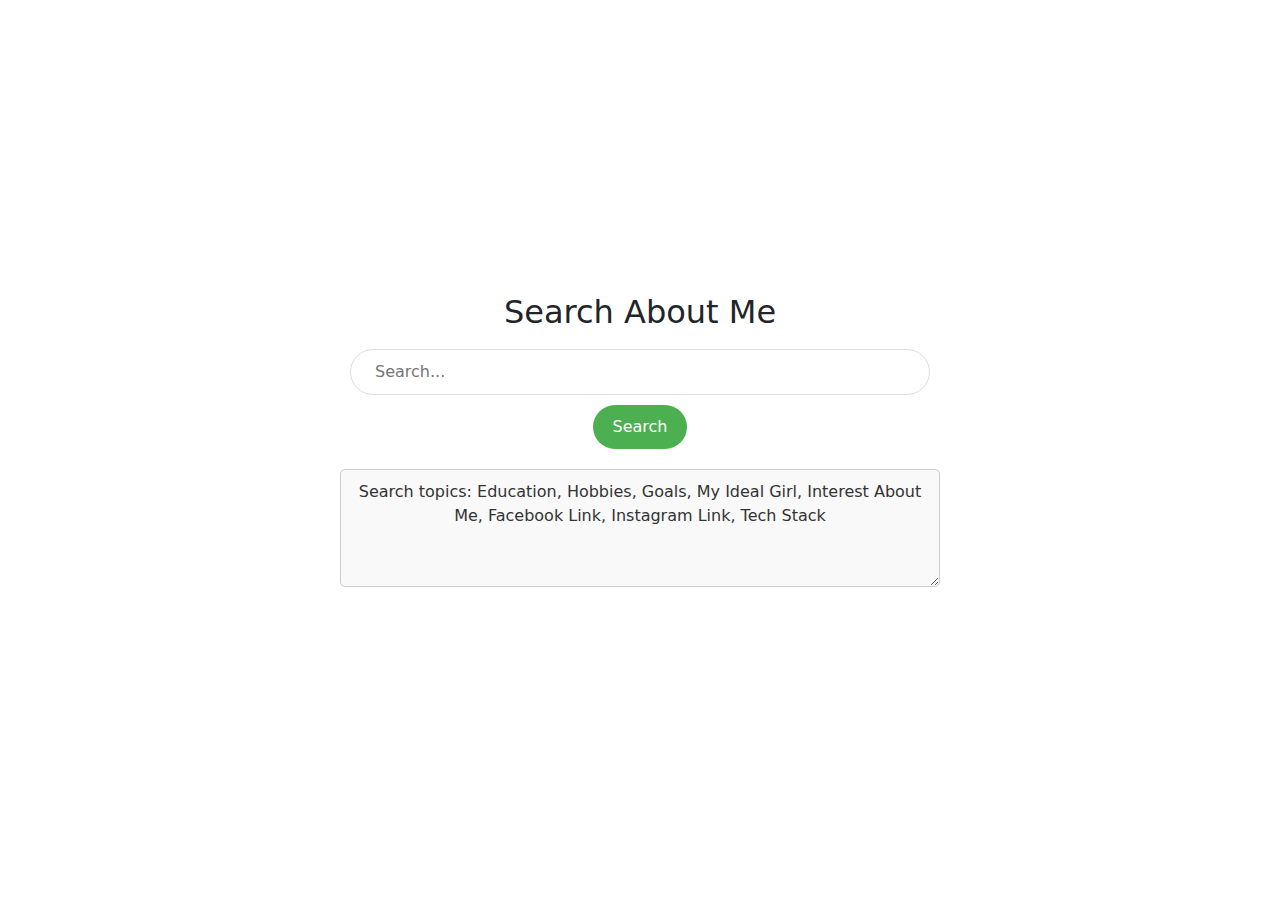
<file: Index.html>
<!DOCTYPE html>
<html lang="en">
<head>
    <meta charset="UTF-8">
    <meta name="viewport" content="width=device-width, initial-scale=1.0">
    <link href='style.css' rel="stylesheet">
    <title>Document</title>
    <!-- Bootstrap CSS for Modal -->
    <link href="https://cdn.jsdelivr.net/npm/bootstrap@5.3.3/dist/css/bootstrap.min.css" rel="stylesheet" integrity="sha384-QWTKZyjpPEjISv5WaRU9OFeRpok6YctnYmDr5pNlyT2bRjXh0JMhjY6hW+ALEwIH" crossorigin="anonymous">
</head>
<body>
    <div class="Header">
        <h2>Search About Me</h2>
        <input type="text" class="search-input" placeholder="Search..." id="searchQuery">
        <button type="button" class="search-button" onclick="searchAboutMe()">Search</button>
    </div>
    <!-- Modal Structure -->
    <div class="modal fade" id="searchResultsModal" tabindex="-1" aria-labelledby="searchResultsModalLabel" aria-hidden="true">
        <div class="modal-dialog modal-dialog-scrollable">
            <div class="modal-content">
                <div class="modal-header">
                    <h5 class="modal-title" id="searchResultsModalLabel">Search Results</h5>
                    <button type="button" class="btn-close" data-bs-dismiss="modal" aria-label="Close"></button>
                </div>
                <div class="modal-body" id="searchResults">
                    <!-- Search results will be injected here -->
                </div>
            </div>
        </div>
    </div>

    <script src="search.js"></script>
    <!-- Bootstrap Bundle with Popper for Modal functionality -->
    <script src="https://cdn.jsdelivr.net/npm/bootstrap@5.3.3/dist/js/bootstrap.min.js" integrity="sha384-0pUGZvbkm6XF6gxjEnlmuGrJXVbNuzT9qBBavbLwCsOGabYfZo0T0to5eqruptLy" crossorigin="anonymous"></script>
</body>
</html>
</file>
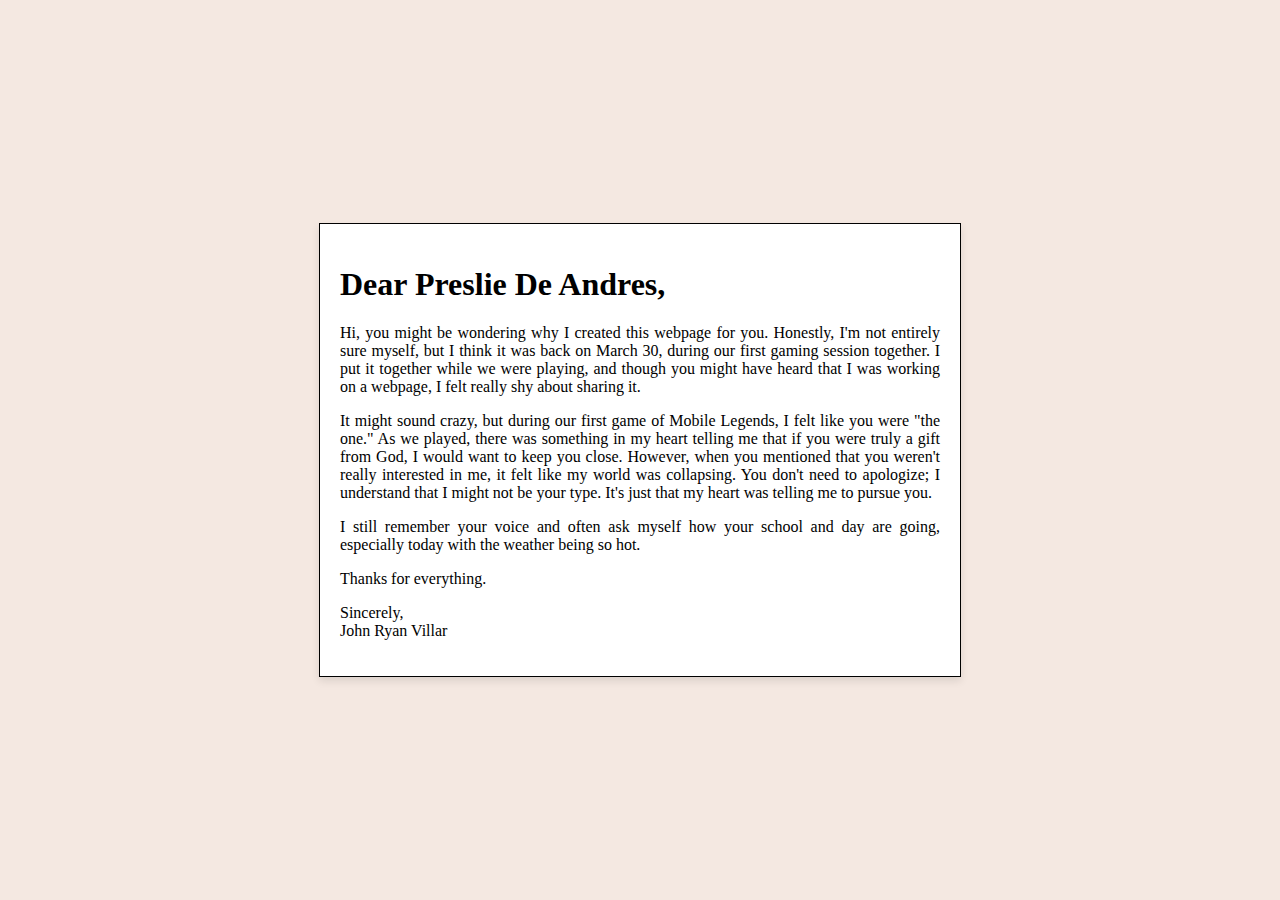
<file: WelcomeProject/Preslie.html>
<!DOCTYPE html>
<html lang="en">
<head>
    <meta charset="UTF-8">
    <title>Letter</title>
    <link rel="stylesheet" type="text/css" href="Preslie.css">
</head>
<body>
    <div class="letter">
        <h1>Dear Preslie De Andres,</h1>
        <p>
            Hi, you might be wondering why I created this webpage for you. Honestly, I'm not entirely sure myself, but I think it was back on March 30, during our first gaming session together. I put it together while we were playing, and though you might have heard that I was working on a webpage, I felt really shy about sharing it.
        </p>
        <p>
            It might sound crazy, but during our first game of Mobile Legends, I felt like you were "the one." As we played, there was something in my heart telling me that if you were truly a gift from God, I would want to keep you close. However, when you mentioned that you weren't really interested in me, it felt like my world was collapsing. You don't need to apologize; I understand that I might not be your type. It's just that my heart was telling me to pursue you.
        </p>
        <p>
            I still remember your voice and often ask myself how your school and day are going, especially today with the weather being so hot.
        </p>
        <p>
            Thanks for everything.
        </p>
        <p>
            Sincerely,<br>
            John Ryan Villar
        </p>
    </div>
</body>
</html>
</file>
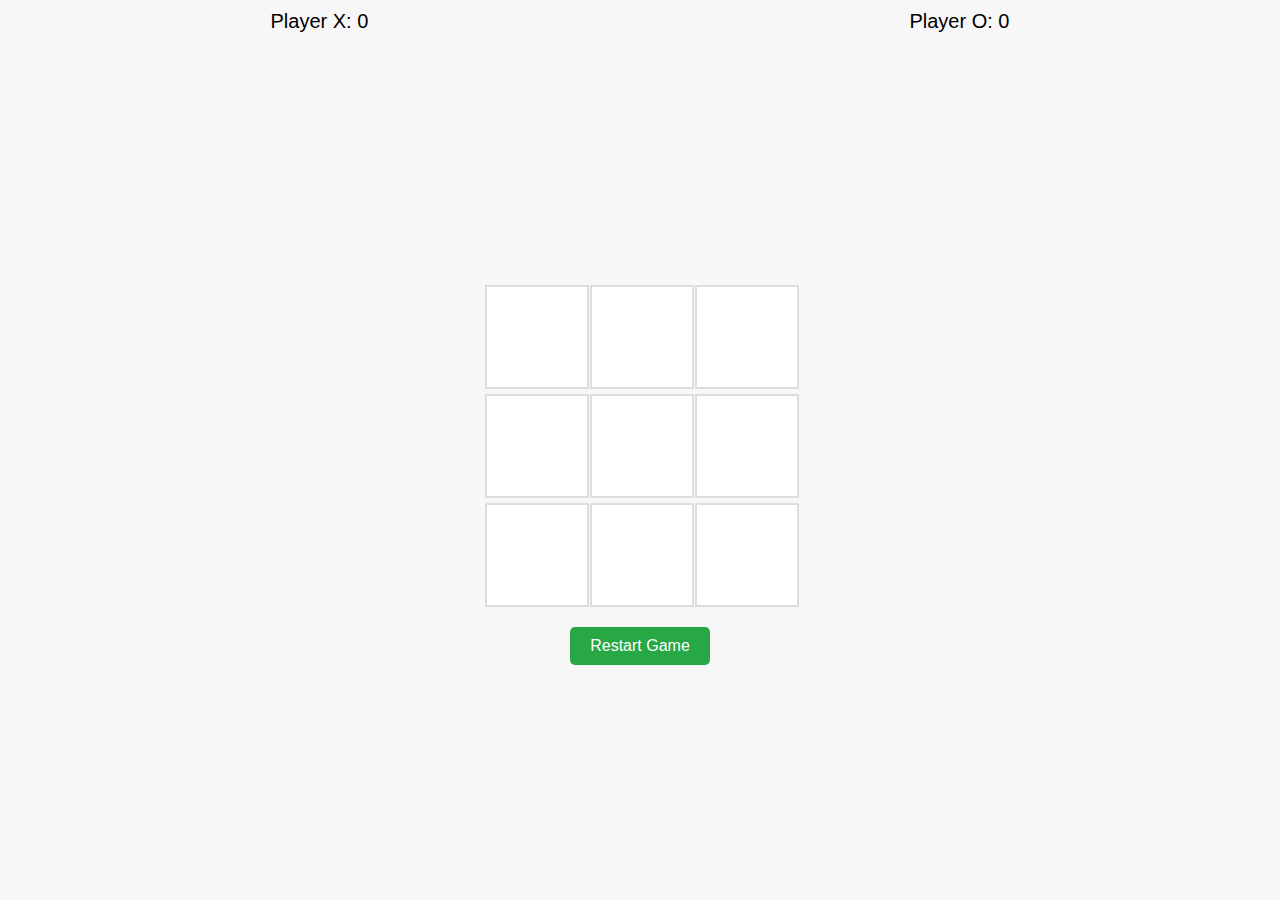
<file: WelcomeProject/TikTactoe.html>
<!DOCTYPE html>
<html lang="en">
<head>
<meta charset="UTF-8">
<meta name="viewport" content="width=device-width, initial-scale=1.0">
<title>Tic Tac Toe Game</title>
<link rel="stylesheet" href="TickTacToe.css">
</head>
<body>
<div id="game">
    <div id="board">
        <div class="cell" data-cell-index="0"></div>
        <div class="cell" data-cell-index="1"></div>
        <div class="cell" data-cell-index="2"></div>
        <div class="cell" data-cell-index="3"></div>
        <div class="cell" data-cell-index="4"></div>
        <div class="cell" data-cell-index="5"></div>
        <div class="cell" data-cell-index="6"></div>
        <div class="cell" data-cell-index="7"></div>
        <div class="cell" data-cell-index="8"></div>
    </div>
    <button id="restartButton">Restart Game</button>
</div>
<!-- The Modal -->
<div id="myModal" class="modal">
    <!-- Modal content -->
    <div class="modal-content">
      <span class="close">×</span>
      <p id="winnerText"></p>
    </div>
  </div>
<div id="scoreboard">
    <div>Player X: <span id="scoreX">0</span>
</div>
    <div>Player O: <span id="scoreO">0</span>
</div>
</div>
<script src="TickTacToe.js"></script>
</body>
</html>
</file>
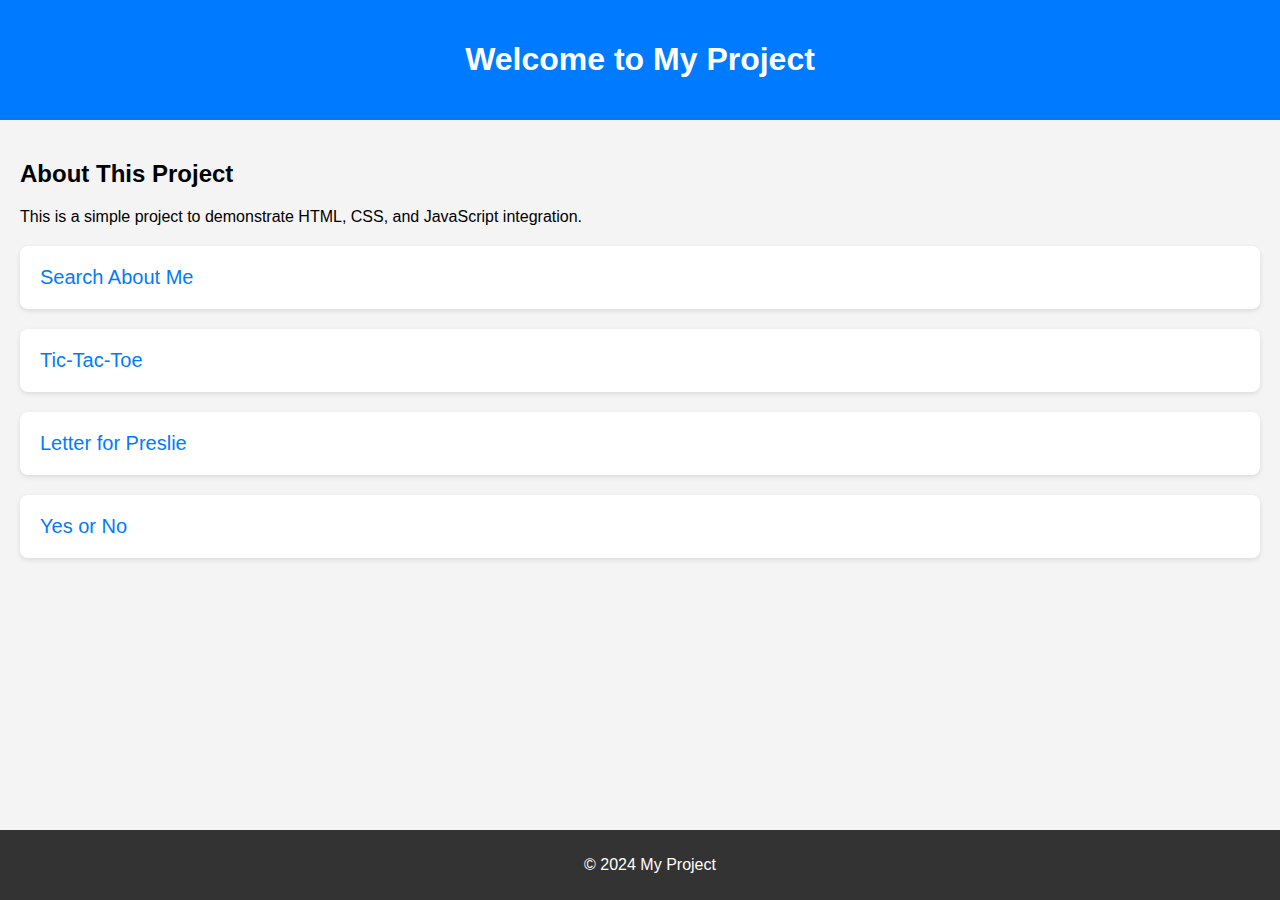
<file: WelcomeProject/Welcome.html>
<!DOCTYPE html>
<html lang="en">
<head>
    <meta charset="UTF-8">
    <meta name="viewport" content="width=device-width, initial-scale=1.0">
    <title>My Project</title>
    <link rel="stylesheet" href="welcome.css">
</head>
<body>
    <header>
        <h1>Welcome to My Project</h1>
    </header>
    <main>
        <section>
            <h2>About This Project</h2>
            <p>This is a simple project to demonstrate HTML, CSS, and JavaScript integration.</p>
        </section>
        <section id="projects">
            <div class="card">
                <div class="card-content">
                    <a href="Index.html">Search About Me</a>
                </div>
            </div>
            <div class="card">
                <div class="card-content">
                    <a href="TikTactoe.html">Tic-Tac-Toe</a>
                </div>
            </div>
            <div class="card">
                <div class="card-content">
                    <a href="Preslie.html">Letter for Preslie</a>
                </div>
            </div>  
            <div class="card">
                <div class="card-content">
                    <a href="YesOrNo.html">Yes or No</a>
                </div>
            </div>          
        </section>
    </main>
    <footer>
        <p>&copy; 2024 My Project</p>
    </footer>
</body>
</html>
</file>
<file: WelcomeProject/Preslie.css>
body {
    font-family: 'Playfair Display', serif;
    background-color: #f4e8e1; /* Soft peach background */
    display: flex;
    justify-content: center;
    align-items: center;
    height: 100vh;
    margin: 0;
}

.letter {
    width: 80%;
    max-width: 600px;
    padding: 20px;
    border: 1px solid #000;
    background-color: #ffffff; /* White */
    text-align: justify;
    box-shadow: 0 4px 8px rgba(0,0,0,0.1); /* Soft shadow for depth */
}

@media screen and (max-width: 600px) {
    .letter {
        width: 90%;
        padding: 10px;
    }
}
</file>
<file: WelcomeProject/TickTacToe.css>
/* General styles */
body {
    font-family: 'Arial', sans-serif;
    background-color: #f7f7f7;
    margin: 0;
    display: flex;
    justify-content: center;
    align-items: center;
    height: 100vh;
}


/* Board and cell styles */
#board {
    display: grid;
    grid-template-columns: repeat(3, 100px);
    gap: 5px;
}

#game {
    text-align: center;
}

.cell {
    width: 100px;
    height: 100px;
    background-color: #fff;
    border: 2px solid #ddd;
    display: flex;
    align-items: center;
    justify-content: center;
    font-size: 40px;
    color: #333;
    cursor: pointer;
}

.cell:hover {
    background-color: #f0f0f0;
}

/* Restart button styles */
#restartButton {
    background-color: #28a745;
    color: white;
    border: none;
    padding: 10px 20px;
    font-size: 16px;
    cursor: pointer;
    border-radius: 5px;
    margin-top: 20px; /* Add space between the board and the button */
}

#restartButton:hover {
    background-color: #218838;
}

/* Modal styles */
.modal {
    display: none;
    position: fixed;
    z-index: 1;
    left: 0;
    top: 0;
    width: 100%;
    height: 100%;
    overflow: auto;
    background-color: rgba(0,0,0,0.4);
}

.modal-content {
    background-color: #fefefe;
    margin: auto; /* Center modal content horizontally */
    padding: 20px;
    border: 1px solid #888;
    width: 50%; /* Shorter width */
    border-radius: 10px; /* Rounded corners */
    position: relative;
    top: 50%;
    transform: translateY(-50%); /* Center modal content vertically */
}

.close {
    color: #aaa;
    float: right;
    font-size: 28px;
    font-weight: bold;
}

.close:hover,
.close:focus {
    color: black;
    text-decoration: none;
    cursor: pointer;
}
/* Scoreboard styles */
#scoreboard {
    display: flex;
    justify-content: space-around;
    width: 100%;
    padding: 10px 0; /* Reduced padding for a tighter fit */
    box-sizing: border-box;
    position: fixed;
    top: 0;
    background-color: #f7f7f7;
    z-index: 2;
}

#scoreboard div {
    font-size: 20px;
}

/* Adjust the top margin of #game to bring it closer to the scoreboard */
#game {
    margin-top: 50px; /* Adjust this value as needed to fit your design */
    /* Your existing #game styles */
}

/* Board, cell, restart button, and modal styles remain unchanged */


/* Board, cell, restart button, and modal styles remain unchanged
</file>
<file: WelcomeProject/welcome.css>
body {
    font-family: 'Arial', sans-serif;
    margin: 0;
    padding: 0;
    box-sizing: border-box;
    background-color: #f4f4f4;
}

header {
    background-color: #007bff;
    color: #fff;
    padding: 20px;
    text-align: center;
}

main {
    padding: 20px;
}

section {
    margin-bottom: 20px;
}

.card {
    background-color: #fff;
    border-radius: 8px;
    box-shadow: 0 2px 5px rgba(0,0,0,0.1);
    transition: box-shadow 0.3s ease-in-out, transform 0.3s ease-in-out;
    margin-bottom: 20px;
}

.card-content {
    padding: 20px;
}

.card-content a {
    color: #007bff;
    text-decoration: none;
    font-size: 20px;
    transition: color 0.3s ease;
}

.card:hover {
    box-shadow: 0 5px 15px rgba(0,0,0,0.2);
    transform: translateY(-5px);
}

.card-content a:hover {
    color: #0056b3;
}

footer {
    background-color: #333;
    color: #fff;
    text-align: center;
    padding: 10px;
    position: fixed;
    bottom: 0;
    width: 100%;
}
</file>
<file: style.css>
/* Basic reset for body margins and padding */
body, html {
    margin: 0;
    padding: 0;
    width: 100%;
    height: 100%;
    display: flex;
    justify-content: center;
    align-items: center;
    background-color: #f5f5f5;
    font-family: Arial, sans-serif;
}

/* Styling for the Header container */
.Header {
    text-align: center;
    display: flex;
    flex-direction: column;
    align-items: center;
    justify-content: center;
    width: 100%; /* Full width */
}

/* Styles for the search input field */
.search-input {
    font-size: 16px;
    padding: 10px 24px;
    width: 50%;
    max-width: 580px; /* Adjust based on preference */
    border: 1px solid #ddd;
    border-radius: 24px;
    margin-top: 10px; /* Space between the heading and the input field */
}

/* Styles for the search button */
.search-button {
    font-size: 16px;
    padding: 10px 20px;
    border: none;
    border-radius: 24px;
    cursor: pointer;
    background-color: #4CAF50;
    color: white;
    margin-top: 10px; /* Space between the input field and the button */
}

.search-button:hover {
    background-color: #45a049;
}

/* Responsive adjustments */
@media (max-width: 768px) {
    .search-input {
        width: 70%;
    }
}

@media (max-width: 480px) {
    .search-input {
        width: 80%;
    }
    .search-button {
        font-size: 14px;
        padding: 8px 16px;
    }
}
/* Style for the read-only text box displaying search topics */
.search-topics-textbox {
    margin: 20px 0; /* Add some vertical spacing */
    width: 90%; /* Make the text box take most of the container width */
    max-width: 600px; /* Limit its maximum width */
    padding: 10px; /* Add some internal padding */
    border: 1px solid #ccc; /* Light grey border */
    border-radius: 5px; /* Slightly rounded corners */
    background-color: #f9f9f9; /* Light background color */
    color: #333; /* Text color */
    text-align: center; /* Center the text inside */
    cursor: not-allowed; /* Indicate that the field is not editable */
}
</file>
